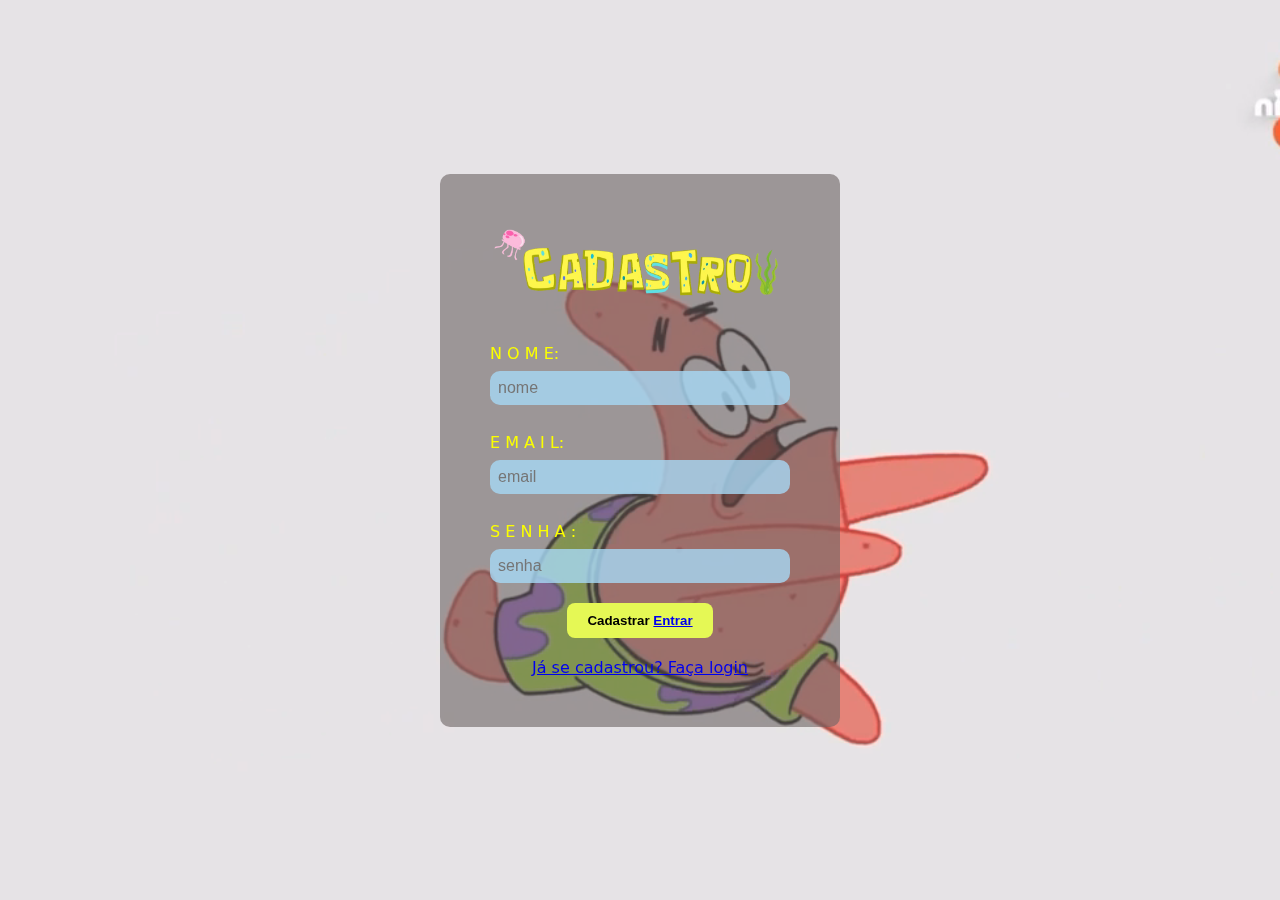
<file: Cadastro/cadastro.html>
<!DOCTYPE html>
<html lang="pt-BR">

<head>
  <meta charset="UTF-8" />
  <meta name="viewport" content="width=device-width, initial-scale=1.0" />
  <link rel="stylesheet" href="cadastro.css" />
  <title>Cadastro</title>

</head>

<body>
  <video autoplay muted loop>
    <source src="WhatsApp Video 2025-04-07 at 14.28.42.mp4" type="video/mp4" />
  </video>

  <form class="form">
    <img src="image-removebg-preview (1).png" alt="">

    <div class="input-div">

      <label for="nome">N O M E:</label>
      <input type="text" id="nome" name="nome" placeholder="nome" />
      <label for="Email">E M A I L:</label>
      <input type="email" id="email" name="email" placeholder="email" />
      <label for="password">S E N H A :</label>
      <input type="password" id="password" name="password" placeholder="senha" />

    </div>

    <button type="submit" class="button-submit">
      Cadastrar
      <a href="/Home/home.html">Entrar</a>
    </button>
    <a href="/Login/index.html" target="_blank">Já se cadastrou? Faça login</a>

  </form>
</body>
<script src="cadastro.js"></script>

</html>
</file>
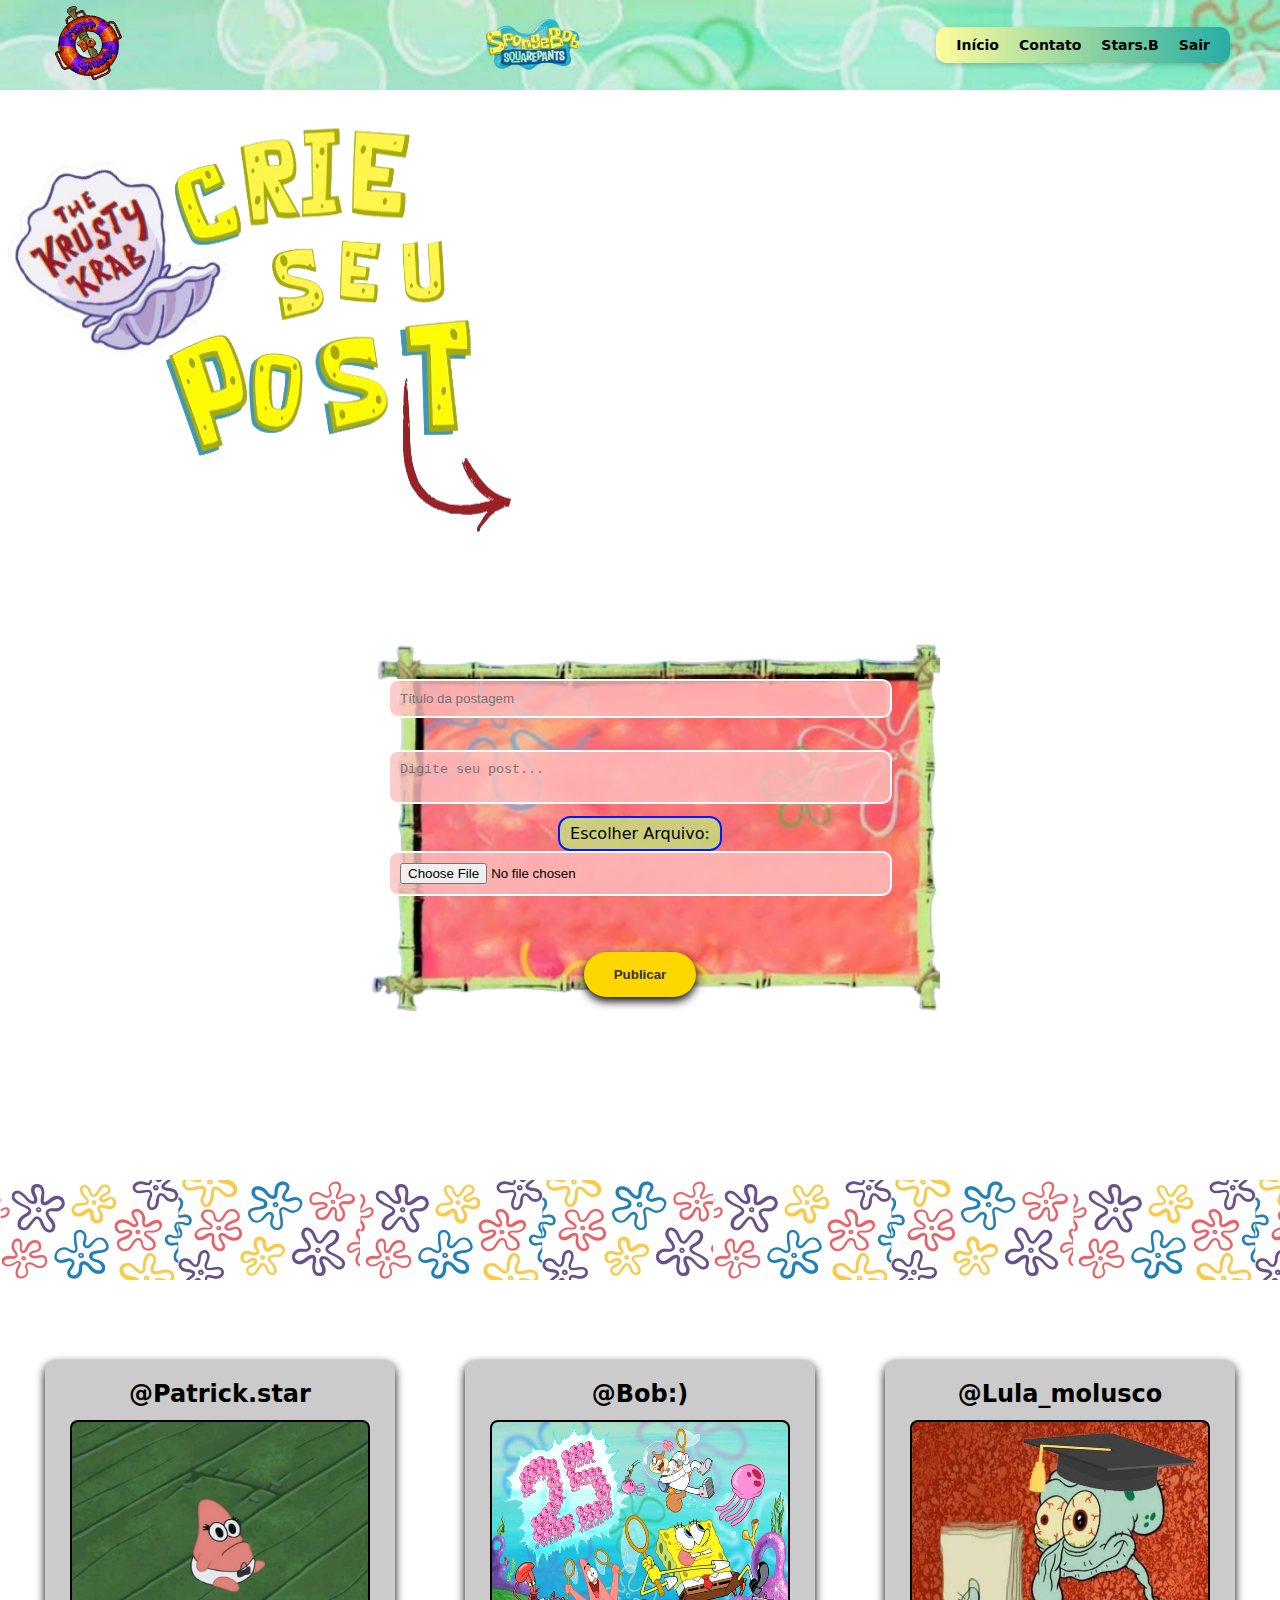
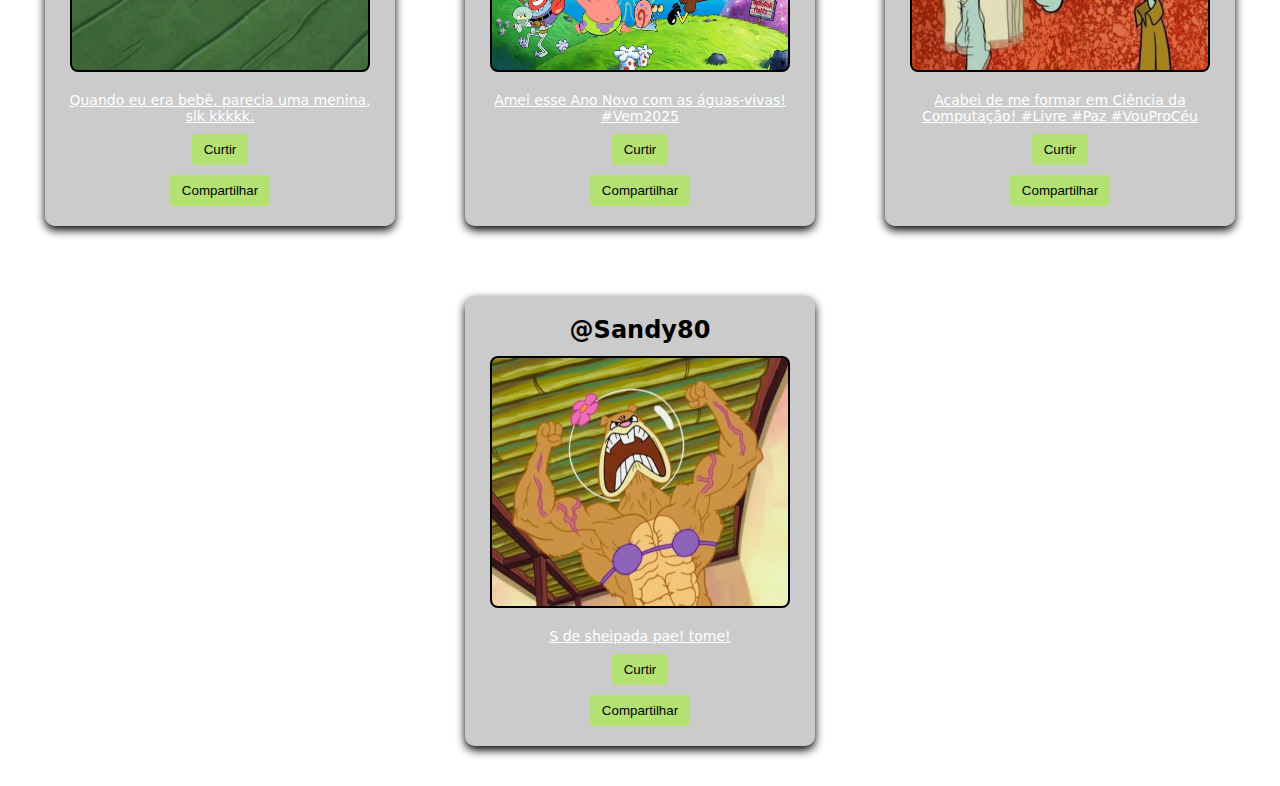
<file: Home/home.html>
<!DOCTYPE html>
<html lang="pt-BR">

<head>
  <meta charset="UTF-8">
  <meta name="viewport" content="width=device-width, initial-scale=1.0">
  <title>Mini Rede Social</title>
  <link rel="stylesheet" href="home.css">
</head>

<body>
  <header>
    <img src="Media/fendaB.png" alt="Logo da Fenda do Bikini" class="logo-fendaB">
    <img src="Media/bob.png" alt="Bob Esponja" class="logo-bob">

    <nav class="menu">
      <a href="#">Início</a>
      <a href="#">Contato</a>
      <a href="#">Stars.B</a>
      <a href="/Login/index.html" class="sair-btn">Sair</a>
    </nav>
  </header>

  <main>
    <div class="patrocinador">
      <img src="Media/criePost.png" alt="Crie seu post">
    </div>

    <div class="form-container">
      <form>
        <input type="text" class="input1" name="titulo" placeholder="Título da postagem" required>
        <textarea class="input2" name="conteudo" placeholder="Digite seu post..." required></textarea>
        <label for="arquivo">Escolher Arquivo:</label>
        <input type="file" class="input3" name="midia" id="arquivo" accept="image/*, .pdf">
        <button type="submit" class="Publicar">Publicar</button>
      </form>
    </div>

    <div class="floresFendaBikini"></div>

    <section class="feed">
      <div class="post">
        <h2>@Patrick.star</h2>
        <img src="Media/patrickBebe.jpg" alt="Patrick bebê">
        <p>Quando eu era bebê, parecia uma menina, slk kkkkk.</p>
        <button>Curtir</button>
        <button>Compartilhar</button>
      </div>

      <div class="post">
        <h2>@Bob:)</h2>
        <img src="Media/cacaAguasVivas.jpg" alt="Bob caçando águas-vivas">
        <p>Amei esse Ano Novo com as águas-vivas! #Vem2025</p>
        <button>Curtir</button>
        <button>Compartilhar</button>
      </div>

      <div class="post">
        <h2>@Lula_molusco</h2>
        <img src="Media/lulamolusco.jpg" alt="Lula Molusco formado">
        <p>Acabei de me formar em Ciência da Computação! #Livre #Paz #VouProCéu</p>
        <button>Curtir</button>
        <button>Compartilhar</button>
      </div>

      <div class="post">
        <h2>@Sandy80</h2>
        <img src="Media/sandy.jpg" alt="Sandy com óculos escuros">
        <p>S de sheipada pae! tome!</p>
        <button>Curtir</button>
        <button>Compartilhar</button>
      </div>
    </section>
  </main>
</body>

</html>
</file>
<file: Cadastro/cadastro.css>
* {
    margin: 0;
    padding: 0;
    box-sizing: border-box;
}

body {
    display: flex;
    align-items: center;
    justify-content: center;
    height: 100vh;
    width: 100%;
    font-family: system-ui, -apple-system, BlinkMacSystemFont, 'Segoe UI', Roboto, Oxygen, Ubuntu, Cantarell, 'Open Sans', 'Helvetica Neue', sans-serif;
}

video {
    position: fixed;
    height: 100vh;
    width: 100%;
    top: 0;
    left: 0;
    object-fit: cover;
}

form {
    display: flex;
    flex-direction: column;
    align-items: center;
    justify-content: center;
    position: relative;
    gap: 20px;
    padding: 50px;
    background-color: rgba(107, 98, 98, 0.6);
    border-radius: 10px;
    max-width: 400px;
    width: 90%;
}

img {
    height: 80px;
}

.input-div {
    display: flex;
    flex-direction: column;
    align-items: flex-start;
    justify-content: center;
    position: relative;
    gap: 8px;
    width: 100%;
}

input {
    font-size: 16px;
    padding: 8px;
    border-radius: 10px;
    border: none;
    background: rgba(166, 217, 246, 0.8);
    width: 100%;
}

label {
    margin-top: 20px;
    color: rgb(251, 255, 0);
}

button {
    padding: 10px 20px;
    background-color: rgb(229, 248, 85);
    border-radius: 8px;
    border: none;
    cursor: pointer;
    font-weight: bold;
    transition: background-color 0.3s ease;
}

button:hover {
    background-color: rgb(210, 230, 70);
}
</file>
<file: Home/home.css>
* {
  margin: 0;
  padding: 0;
  box-sizing: border-box;
}

body {
  font-family: system-ui, -apple-system, BlinkMacSystemFont, 'Segoe UI', Roboto, Oxygen, Ubuntu, Cantarell, 'Open Sans', 'Helvetica Neue', sans-serif;
}

header {
  display: flex;
  justify-content: space-between;
  align-items: center;
  padding: 20px 50px;
  width: 100%;
  background-image: url(Media/bob\ bolhas.jpg);
  background-size: cover;
  height: 90px;
  position: relative;
  z-index: 1000;
}

nav {
  display: flex;
  gap: 20px;
  background: linear-gradient(90deg, #fffc9c, #26ada4);
  padding: 10px 20px;
  border-radius: 10px;
  box-shadow: 0 2px 5px rgba(0,0,0,0.2);
}

nav a {
  font-size: 14px;
  color: #000;
  text-decoration: none;
  font-weight: bold;
}

.logo-fendaB {
  width: 80px;
  height: auto;
}

.logo-bob {
  width: 120px;
  height: auto;
}

main {
  display: flex;
  flex-direction: column;
  min-height: 100vh;
  background-image: url('https://corridadobobesponja.com.br/wp-content/themes/tema-bobesponja/assets/images/corrida-bob-esponja_banner_etapa1.png');
  background-size: cover;
  background-position: center;
}

.patrocinador {
  display: flex;
  width: 20%;
  height: 50vh;
}

.form-container {
  position: relative;
  display: flex;
  flex-direction: column;
  justify-content: center;
  align-items: center;
  text-align: center;
  width: 600px;
  height: 500px;
  margin: 0 auto;
  background-image: url(Media/postfundo.png);
  background-repeat: no-repeat;
  background-size: cover;
  margin-top: 40px;
  padding: 20px;
}

.floresFendaBikini {
  width: 100%;
  height: 100px;
  background-image: url(Media/floresFendaBikini.png);
  background-repeat: repeat-x;
  background-size: contain;
  margin-top: 100px;
}

input, textarea {
  width: 90%;
  margin: 16px auto;
  padding: 10px;
  border: 2px solid #ffffff;
  border-radius: 10px;
  background: rgba(255, 191, 191, 0.8);
  resize: none;
}

label {
  margin-top: 12px;
  padding: 6px 10px;
  width: fit-content;
  border: 2px solid #001aff;
  border-radius: 12px;
  background: rgba(193, 227, 125, 0.8);
  cursor: pointer;
}

input[type="file"] {
  margin-top: 8px;
}

.Publicar {
  background: #FFD700;
  color: #333;
  padding: 15px 30px;
  border: none;
  border-radius: 25px;
  font-weight: bold;
  margin-top: 40px;
  box-shadow: 0 4px 10px rgba(0, 0, 0, 1.0);
  cursor: pointer;
  transition: 0.3s ease;
}

.Publicar:hover {
  background: #f4c400;
}

.feed {
  display: flex;
  flex-wrap: wrap;
  justify-content: center;
  gap: 70px;
  margin: 80px 0 40px;
}

.post {
  display: flex;
  flex-direction: column;
  align-items: center;
  padding: 20px;
  background-color: rgba(83, 83, 83, 0.3);
  box-shadow: 0 4px 10px rgba(0, 0, 0, 1.0);
  border-radius: 10px;
  width: 350px;
  text-align: center;
}

.post img {
  width: 300px;
  height: 28vh;
  margin: 12px;
  border-radius: 8px;
  background-color: #000;
  padding: 2px;
}

.post button {
  padding: 8px 12px;
  background-color: rgb(179, 226, 114);
  margin-top: 10px;
  border-radius: 4px;
  cursor: pointer;
  transition: 0.2s ease;
  border: none;
}

.post button:hover {
  background-color: rgb(158, 201, 101);
}

.post p {
  color: #ffffff;
  font-size: 14px;
  margin-top: 8px;
  text-decoration: underline;
}
</file>
